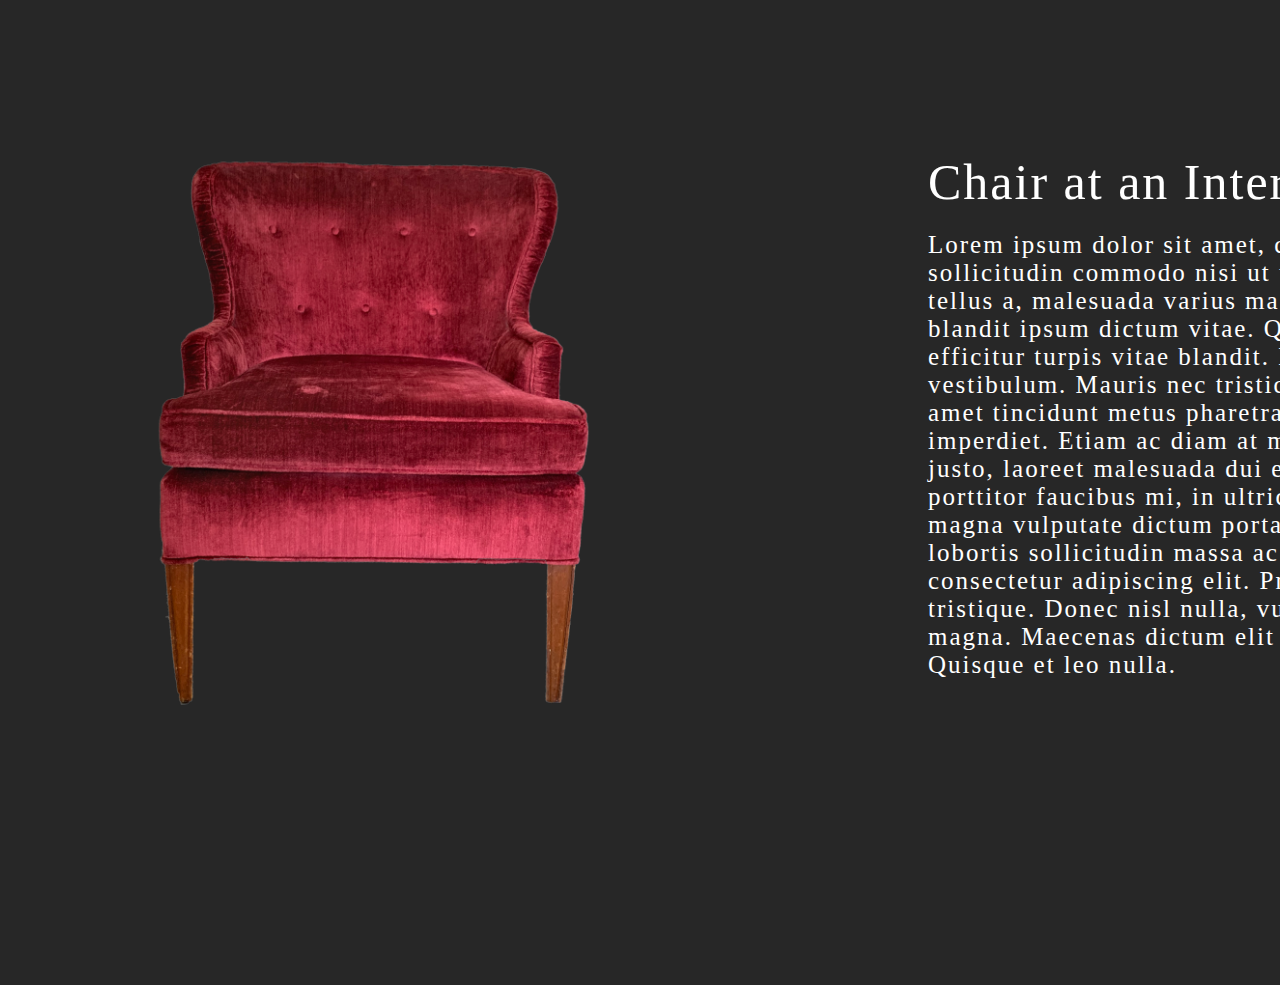
<file: splashone.html>
<!doctype html>
<html>
<head>
	<meta charset="utf-8">
	<title>Assign5</title>
	<link rel="stylesheet" href="style.css">
	<link href="style.css" rel="stylesheet" type="text/css">
	<style type="text/css" media="screen"></style>
</head>

<body>
    <div id="screen">
	<img src="images/IMG_8776.png" alt="project one"> 
	<div id="righttext"> 
		<div> 
			<h3>Chair at an Intersection</h3>
		</div>
		<p> Lorem ipsum dolor sit amet, consectetur adipiscing elit. Proin sollicitudin commodo nisi ut tristique. Donec nisl nulla, vulputate nec tellus a, malesuada varius magna. Maecenas dictum elit odio, vitae blandit ipsum dictum vitae. Quisque et leo nulla. Sed consequat efficitur turpis vitae blandit. Nam scelerisque vitae dolor sit amet vestibulum. Mauris nec tristique dui.Etiam facilisis pharetra odio, sit amet tincidunt metus pharetra ut. Sed sed libero eu ipsum egestas imperdiet. Etiam ac diam at massa maximus convallis. Nulla sapien justo, laoreet malesuada dui eget, vulputate dignissim lacus. Sed porttitor faucibus mi, in ultricies orci vestibulum ac. Fusce a eros nec magna vulputate dictum porta at nulla. Sed at lobortis velit. Nulla lobortis sollicitudin massa ac porttitorLorem ipsum dolor sit amet, consectetur adipiscing elit. Proin sollicitudin commodo nisi ut tristique. Donec nisl nulla, vulputate nec tellus a, malesuada varius magna. Maecenas dictum elit odio, vitae blandit ipsum dictum vitae. Quisque et leo nulla. </p>
	<h4>
	  <a id="proceed" href="Project2.html"> Proceed to Artwork</a>
		</h4>
	</div>
 </div>
</body>
</html>
</file>
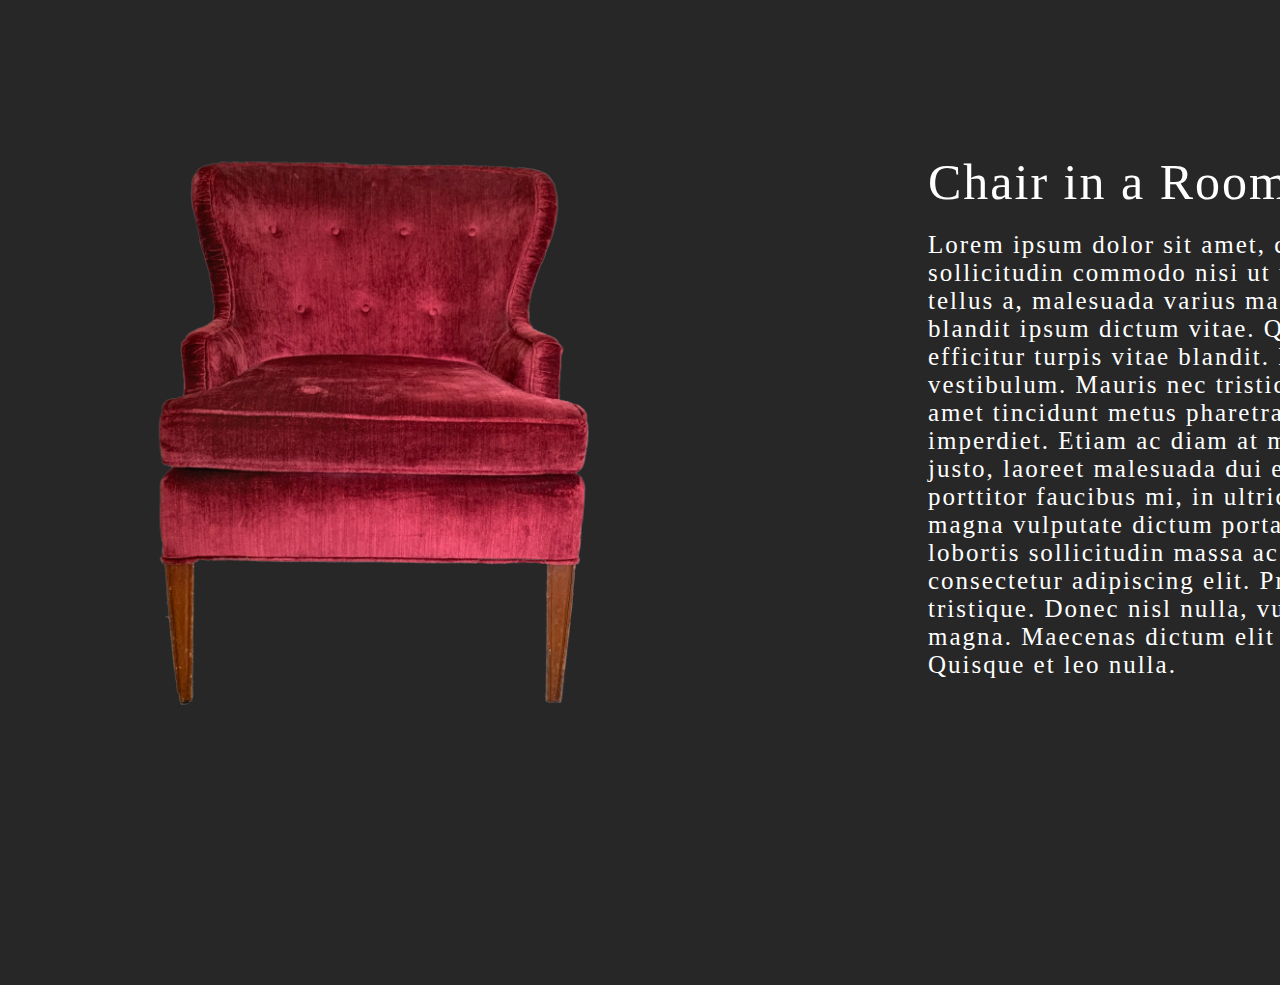
<file: splashtwo.html>
<!doctype html>
<html>
<head>
	<meta charset="utf-8">
	<title>Assign5</title>
	<link rel="stylesheet" href="style.css">
	<link href="style.css" rel="stylesheet" type="text/css">
	<style type="text/css" media="screen"></style>
</head>

<body>
	<div id="screen">
	<img src="images/IMG_8776.png" alt="project one"> 
	<div id="righttext"> 
		<div>
		  <h3>Chair in a Room</h3>
		</div>
		<p> Lorem ipsum dolor sit amet, consectetur adipiscing elit. Proin sollicitudin commodo nisi ut tristique. Donec nisl nulla, vulputate nec tellus a, malesuada varius magna. Maecenas dictum elit odio, vitae blandit ipsum dictum vitae. Quisque et leo nulla. Sed consequat efficitur turpis vitae blandit. Nam scelerisque vitae dolor sit amet vestibulum. Mauris nec tristique dui.
		  
		  Etiam facilisis pharetra odio, sit amet tincidunt metus pharetra ut. Sed sed libero eu ipsum egestas imperdiet. Etiam ac diam at massa maximus convallis. Nulla sapien justo, laoreet malesuada dui eget, vulputate dignissim lacus. Sed porttitor faucibus mi, in ultricies orci vestibulum ac. Fusce a eros nec magna vulputate dictum porta at nulla. Sed at lobortis velit. Nulla lobortis sollicitudin massa ac porttitorLorem ipsum dolor sit amet, consectetur adipiscing elit. Proin sollicitudin commodo nisi ut tristique. Donec nisl nulla, vulputate nec tellus a, malesuada varius magna. Maecenas dictum elit odio, vitae blandit ipsum dictum vitae. Quisque et leo nulla. </p>
		<h4>
	  <a id="proceed" href="Project1.html"> Proceed to Artwork</a> 
			</h4>
	</div>
	</div>	
</body>
</html>
</file>
<file: style.css>
@charset "UTF-8";
/* CSS Document */
body {
background:#272727;	
	
}

#screen { 
width: 1920px; 
height: 920px; 
float: left; 
background:#272727
}

#nametag {
 margin-left: 20px;
 margin-top: 10px;
 width: 1900px;
 
}

h1 {
  	color: #FFFFFF;
	font-family:'Palatino';
	font-size: 70px;
	margin-top: 0px;
	margin-bottom: 0px;
	letter-spacing: 2px;
	font-weight: normal;
	
}
	
img{
	width: 730px;
	
}

#project1{
	margin-left: 58px;
	float: right;
	width: 730px;
	
}

#project2{
	float: right;
	width: 730px;
	
}

h2 {
	 color: #FFFFFF;
	font-family:'Palatino';
	font-size: 25px;
	margin-top: 0px;
	margin-bottom: 0px;
	letter-spacing: 2px;
	font-weight: normal;
}

a {
	 color: #FFFFFF;
	font-family:'Palatino';
	font-size: 25px;
	margin-top: 0px;
	margin-bottom: 0px;
	letter-spacing: 2px;
	font-weight: normal;
	text-decoration: none;
}

h3 {
	 color: #FFFFFF;
	font-family:'Palatino';
	font-size: 50px;
	margin-top: 0px;
	margin-bottom: 0px;
	letter-spacing: 2px;
	font-weight: normal;
}

#righttext {
	margin-top: 145px;
	width: 1000px;
	float: right;
	
}


p {	font-family:'Palatino';
	color: white;
	font-size: 25px;
	margin-top: 0px;
	margin-bottom: 0px;
	letter-spacing: 2px;
	font-weight: normal;
	width: 850px;
	padding-top: 20px;
	
}

h4 {
	 color: #FFFFFF;
	font-family:'Palatino';
	font-size: 32px;
	letter-spacing: 2px;
	font-weight: normal;
	margin-left: 580px;
	
	margin-top: 120px;
}

#proceed {
	 color: #FFFFFF;
	font-family:'Palatino';
	font-size: 32px;
	letter-spacing: 2px;

}

#large {
	float: right;
	width: 1100px;
	
}

#artivieprompt{
	float: left;
	width: 600px;
	margin-left: 10px;
	margin-top: 630px;
}

#qr{
	margin-top: 10px;
	width: 130px
}

h5{
	float: right;
	width: 440px;
	color: #FFFFFF;
	font-family:'Palatino';
	font-size: 25px;
	margin-top: 10px;
	font-weight: normal;
}

h6{
		 color: #FFFFFF;
	font-family:'Palatino';
	font-size: 32px;
	letter-spacing: 2px;
	font-weight: normal;
	float: right;
	margin-top: 10px;
	width: 450px;
	
}
</file>
